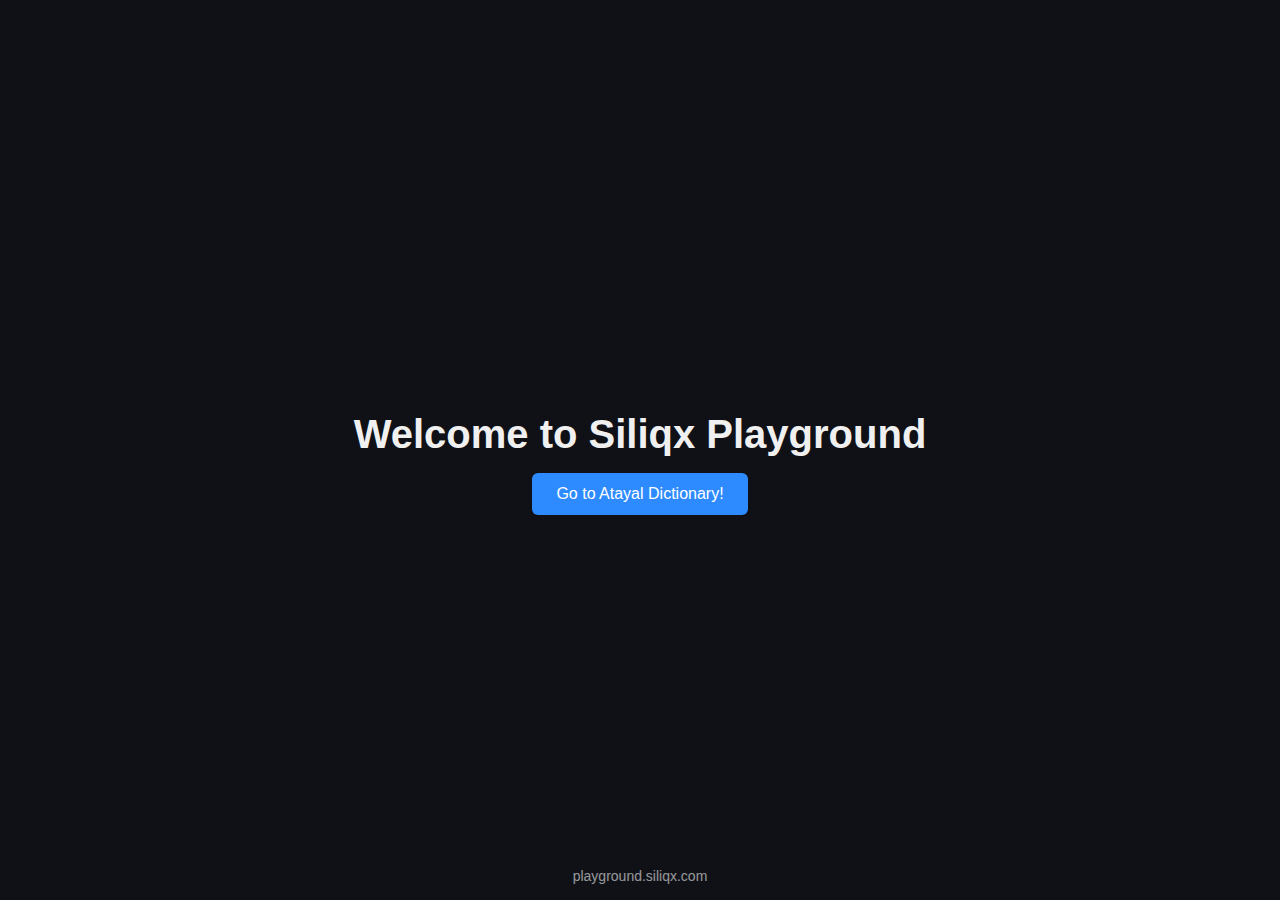
<file: index.html>
<!DOCTYPE html>
<html lang="en">
<head>
  <meta charset="UTF-8" />
  <meta name="viewport" content="width=device-width, initial-scale=1.0" />
  <title>Siliqx Playground</title>
  <style>
    body {
      font-family: Arial, sans-serif;
      background-color: #0f1117;
      color: #f0f0f0;
      display: flex;
      flex-direction: column;
      align-items: center;
      justify-content: center;
      height: 100vh;
      margin: 0;
    }

    h1 {
      font-size: 2.5rem;
      margin-bottom: 1rem;
    }

    a {
      padding: 0.75rem 1.5rem;
      background-color: #2e8bff;
      color: white;
      text-decoration: none;
      border-radius: 6px;
      font-size: 1rem;
      transition: background-color 0.3s ease;
    }

    a:hover {
      background-color: #1e6fdd;
    }

    .footer {
      position: absolute;
      bottom: 1rem;
      font-size: 0.875rem;
      opacity: 0.6;
    }
  </style>
</head>
<body>
  <h1>Welcome to Siliqx Playground</h1>
  <a href="./atayal_dictionary/index.html">Go to Atayal Dictionary!</a>
  <div class="footer">playground.siliqx.com</div>
</body>
</html>
</file>
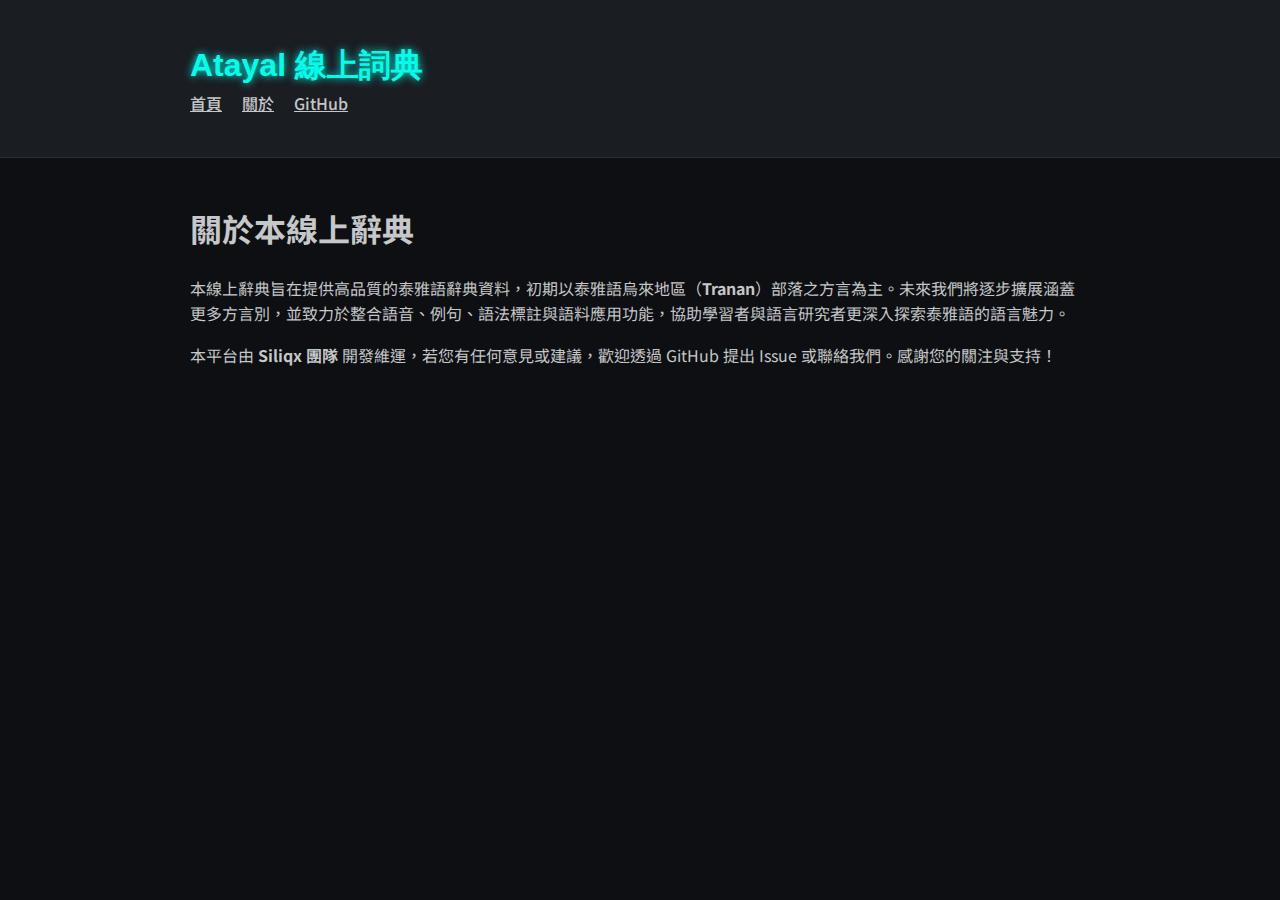
<file: atayal_dictionary/about.html>
<!DOCTYPE html>
<html lang="zh-Hant">

<head>
  <meta charset="UTF-8" />
  <meta name="viewport" content="width=device-width, initial-scale=1.0" />
  <title>Atayal 線上詞典</title>
  <!-- Google Fonts -->
  <link
    href="https://fonts.googleapis.com/css2?family=Noto+Sans+TC:wght@400;700&family=Poppins:wght@300;500&display=swap"
    rel="stylesheet" />
  <link rel="stylesheet" href="css/style.css" />
</head>

<body>
  <header class="site-header">
    <div class="container">
      <h1 class="site-title">Atayal 線上詞典</h1>
      <nav class="site-nav">
        <a href="index.html">首頁</a>
        <a href="about.html">關於</a>
        <a href="https://github.com/siliqx/playground">GitHub</a>
      </nav>
    </div>
  </header>

  <main class="container">
    <h1>關於本線上辭典</h1>
    <p>
      本線上辭典旨在提供高品質的泰雅語辭典資料，初期以泰雅語烏來地區（<strong>Tranan</strong>）部落之方言為主。未來我們將逐步擴展涵蓋更多方言別，並致力於整合語音、例句、語法標註與語料應用功能，協助學習者與語言研究者更深入探索泰雅語的語言魅力。
    </p>
    <p>
      本平台由 <strong>Siliqx 團隊</strong> 開發維運，若您有任何意見或建議，歡迎透過 GitHub 提出 Issue 或聯絡我們。感謝您的關注與支持！
    </p>
    
  </main>
</body>

</html>
</file>
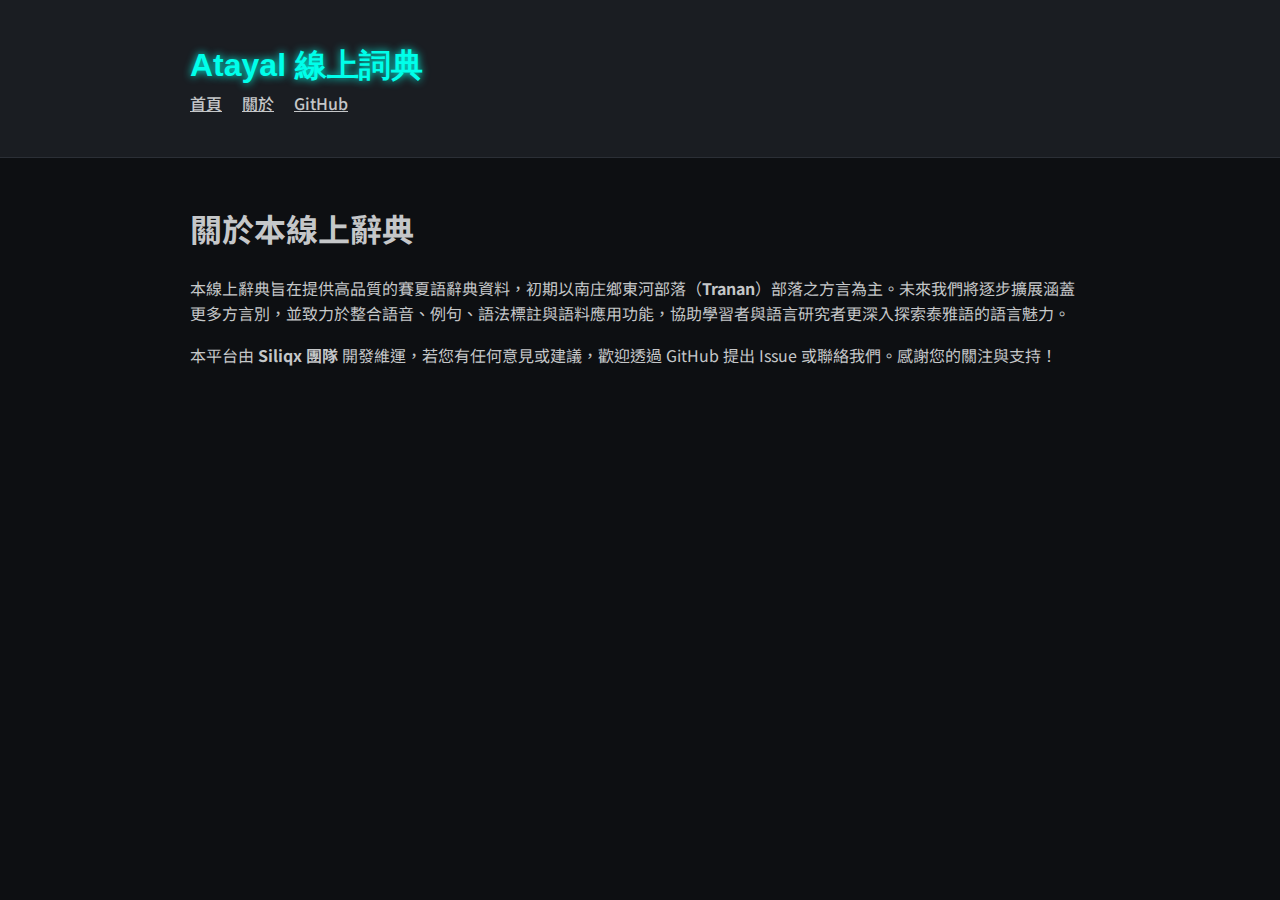
<file: saisiyat_dictionary/about.html>
<!DOCTYPE html>
<html lang="zh-Hant">

<head>
  <meta charset="UTF-8" />
  <meta name="viewport" content="width=device-width, initial-scale=1.0" />
  <title>Saisiyat Dictionary 賽夏語線上詞典</title>
  <!-- Google Fonts -->
  <link
    href="https://fonts.googleapis.com/css2?family=Noto+Sans+TC:wght@400;700&family=Poppins:wght@300;500&display=swap"
    rel="stylesheet" />
  <link rel="stylesheet" href="css/style.css" />
</head>

<body>
  <header class="site-header">
    <div class="container">
      <h1 class="site-title">Atayal 線上詞典</h1>
      <nav class="site-nav">
        <a href="index.html">首頁</a>
        <a href="about.html">關於</a>
        <a href="https://github.com/siliqx/playground">GitHub</a>
      </nav>
    </div>
  </header>

  <main class="container">
    <h1>關於本線上辭典</h1>
    <p>
      本線上辭典旨在提供高品質的賽夏語辭典資料，初期以南庄鄉東河部落（<strong>Tranan</strong>）部落之方言為主。未來我們將逐步擴展涵蓋更多方言別，並致力於整合語音、例句、語法標註與語料應用功能，協助學習者與語言研究者更深入探索泰雅語的語言魅力。
    </p>
    <p>
      本平台由 <strong>Siliqx 團隊</strong> 開發維運，若您有任何意見或建議，歡迎透過 GitHub 提出 Issue 或聯絡我們。感謝您的關注與支持！
    </p>
    
  </main>
</body>

</html>
</file>
<file: atayal_dictionary/css/style.css>
/*==================================================
  Dark Tech Theme Variables
====================================================*/
:root {
  --color-bg:       #0d0f12;     /* 深夜黑 */
  --color-surface:  #1a1d22;     /* 深灰次背景 */
  --color-border:   #2b2f36;     /* 鈍光金屬邊框 */
  
  --color-primary:   #00ffea;    /* 螢光青綠 */
  --color-secondary: #ff0099;    /* 螢光玫瑰 */
  
  --color-on-surface: #c5c7c9;   /* 淺灰文字 */
  --color-on-primary: #0d0f12;   /* 主色文字黑 */
  
  --font-sans: 'Noto Sans TC', sans-serif;
  --font-tech: 'Orbitron', sans-serif; /* 科技感字體 */
}

/*==================================================
  Reset & Base
====================================================*/
*,
*::before,
*::after {
  box-sizing: border-box;
}

body {
  margin: 0;
  background: var(--color-bg);
  color: var(--color-on-surface);
  font-family: var(--font-sans);
  line-height: 1.6;
}

/*==================================================
  Container
====================================================*/
.container {
  width: min(90%, 900px);
  margin: 0 auto;
  padding: 1.5rem 0;
}

/*==================================================
  Header
====================================================*/
.site-header {
  background: var(--color-surface);
  border-bottom: 1px solid var(--color-border);
  padding: 1rem 0;
}
.site-title {
  margin: 0;
  font-family: var(--font-tech);
  font-size: 2rem;
  color: var(--color-primary);
  text-shadow: 0 0 8px var(--color-primary);
}
.site-nav a {
  color: var(--color-on-surface);
  margin-right: 1rem;
  font-weight: 500;
  position: relative;
}
.site-nav a::after {
  content: '';
  position: absolute;
  bottom: -2px;
  left: 0;
  width: 0;
  height: 2px;
  background: var(--color-secondary);
  transition: width 0.3s;
}
.site-nav a:hover::after {
  width: 100%;
}

/*==================================================
  Search Section
====================================================*/
.search-section {
  margin: 2rem 0;
  text-align: center;
}
.search-input {
  width: 100%;
  max-width: 450px;
  padding: 0.75rem 1rem;
  font-size: 1.1rem;
  font-family: var(--font-tech);
  background: var(--color-surface);
  color: var(--color-on-surface);
  border: 1px solid var(--color-border);
  border-radius: 50px;
  outline: none;
  transition: box-shadow 0.3s, border-color 0.3s;
}
.search-input:focus {
  border-color: var(--color-primary);
  box-shadow: 0 0 12px var(--color-primary);
}

/*==================================================
  Results List
====================================================*/
.results-list {
  list-style: none;
  padding: 0;
  margin: 0;
  display: grid;
  grid-template-columns: repeat(auto-fit, minmax(220px, 1fr));
  gap: 1rem;
}
.results-list li {
  background: var(--color-surface);
  padding: 1rem;
  border: 1px solid var(--color-border);
  border-radius: 8px;
  cursor: pointer;
  transition: transform 0.2s, box-shadow 0.2s;
  font-family: var(--font-tech);
  position: relative;
}
.results-list li:hover {
  transform: translateY(-4px);
  box-shadow: 0 8px 16px rgba(0,255,234,0.25);
}
.results-list li::after {
  content: '→';
  position: absolute;
  top: 50%;
  right: 1rem;
  transform: translateY(-50%);
  font-size: 1.2rem;
  color: var(--color-secondary);
}

/*==================================================
  Modal Overlay & Content
====================================================*/
.modal-overlay {
  position: fixed;
  inset: 0;
  background: rgba(13,15,18,0.85);
  display: flex;
  align-items: center;
  justify-content: center;
  visibility: hidden;
  opacity: 0;
  transition: opacity 0.3s;
}
.modal-overlay.show {
  visibility: visible;
  opacity: 1;
}
.modal-content {
  background: var(--color-surface);
  border: 1px solid var(--color-border);
  border-radius: 12px;
  width: 90%;
  max-width: 600px;
  max-height: 80vh;
  overflow-y: auto;
  padding: 2rem;
  position: relative;
  box-shadow: 0 0 16px rgba(0,255,234,0.2);
  font-family: var(--font-sans);
}
.modal-close {
  position: absolute;
  top: 0.5rem;
  right: 0.5rem;
  background: none;
  border: none;
  font-size: 2rem;
  color: var(--color-on-surface);
  cursor: pointer;
  transition: color 0.2s;
}
.modal-close:hover {
  color: var(--color-primary);
}

/*==================================================
  Details Grid
====================================================*/
.details-grid {
  display: grid;
  grid-template-columns: 1fr 2fr;
  gap: 0.5rem 1rem;
  margin-bottom: 1.5rem;
}
.details-grid dt {
  font-weight: 700;
  color: var(--color-primary);
}
.details-grid dd {
  margin: 0;
  color: var(--color-on-surface);
}

/*==================================================
  Conjugation Section
====================================================*/
.conjugation-section {
  margin-top: 1.5rem;
  padding-top: 1rem;
  border-top: 1px solid var(--color-border);
}
.conjugation-section h3 {
  margin: 0 0 0.75rem;
  font-family: var(--font-tech);
  color: var(--color-secondary);
  text-shadow: 0 0 6px var(--color-secondary);
}
.conjugation-table {
  width: 100%;
  border-collapse: collapse;
}
.conjugation-table th,
.conjugation-table td {
  border: 1px solid var(--color-border);
  padding: 0.5rem;
  text-align: left;
  font-family: var(--font-tech);
}
.conjugation-table tbody tr:nth-child(odd) {
  background: #1f2227;
}

/*==================================================
  Responsive
====================================================*/
@media (max-width: 480px) {
  .results-list {
    grid-template-columns: 1fr;
  }
  .details-grid {
    grid-template-columns: 1fr;
  }
}
</file>
<file: saisiyat_dictionary/css/style.css>
/*==================================================
  Dark Tech Theme Variables
====================================================*/
:root {
  --color-bg:       #0d0f12;     /* 深夜黑 */
  --color-surface:  #1a1d22;     /* 深灰次背景 */
  --color-border:   #2b2f36;     /* 鈍光金屬邊框 */
  
  --color-primary:   #00ffea;    /* 螢光青綠 */
  --color-secondary: #ff0099;    /* 螢光玫瑰 */
  
  --color-on-surface: #c5c7c9;   /* 淺灰文字 */
  --color-on-primary: #0d0f12;   /* 主色文字黑 */
  
  --font-sans: 'Noto Sans TC', sans-serif;
  --font-tech: 'Orbitron', sans-serif; /* 科技感字體 */
}

/*==================================================
  Reset & Base
====================================================*/
*,
*::before,
*::after {
  box-sizing: border-box;
}

body {
  margin: 0;
  background: var(--color-bg);
  color: var(--color-on-surface);
  font-family: var(--font-sans);
  line-height: 1.6;
}

/*==================================================
  Container
====================================================*/
.container {
  width: min(90%, 900px);
  margin: 0 auto;
  padding: 1.5rem 0;
}

/*==================================================
  Header
====================================================*/
.site-header {
  background: var(--color-surface);
  border-bottom: 1px solid var(--color-border);
  padding: 1rem 0;
}
.site-title {
  margin: 0;
  font-family: var(--font-tech);
  font-size: 2rem;
  color: var(--color-primary);
  text-shadow: 0 0 8px var(--color-primary);
}
.site-nav a {
  color: var(--color-on-surface);
  margin-right: 1rem;
  font-weight: 500;
  position: relative;
}
.site-nav a::after {
  content: '';
  position: absolute;
  bottom: -2px;
  left: 0;
  width: 0;
  height: 2px;
  background: var(--color-secondary);
  transition: width 0.3s;
}
.site-nav a:hover::after {
  width: 100%;
}

/*==================================================
  Search Section
====================================================*/
.search-section {
  margin: 2rem 0;
  text-align: center;
}
.search-input {
  width: 100%;
  max-width: 450px;
  padding: 0.75rem 1rem;
  font-size: 1.1rem;
  font-family: var(--font-tech);
  background: var(--color-surface);
  color: var(--color-on-surface);
  border: 1px solid var(--color-border);
  border-radius: 50px;
  outline: none;
  transition: box-shadow 0.3s, border-color 0.3s;
}
.search-input:focus {
  border-color: var(--color-primary);
  box-shadow: 0 0 12px var(--color-primary);
}

/*==================================================
  Results List
====================================================*/
.results-list {
  list-style: none;
  padding: 0;
  margin: 0;
  display: grid;
  grid-template-columns: repeat(auto-fit, minmax(220px, 1fr));
  gap: 1rem;
}
.results-list li {
  background: var(--color-surface);
  padding: 1rem;
  border: 1px solid var(--color-border);
  border-radius: 8px;
  cursor: pointer;
  transition: transform 0.2s, box-shadow 0.2s;
  font-family: var(--font-tech);
  position: relative;
}
.results-list li:hover {
  transform: translateY(-4px);
  box-shadow: 0 8px 16px rgba(0,255,234,0.25);
}
.results-list li::after {
  content: '→';
  position: absolute;
  top: 50%;
  right: 1rem;
  transform: translateY(-50%);
  font-size: 1.2rem;
  color: var(--color-secondary);
}

/*==================================================
  Modal Overlay & Content
====================================================*/
.modal-overlay {
  position: fixed;
  inset: 0;
  background: rgba(13,15,18,0.85);
  display: flex;
  align-items: center;
  justify-content: center;
  visibility: hidden;
  opacity: 0;
  transition: opacity 0.3s;
}
.modal-overlay.show {
  visibility: visible;
  opacity: 1;
}
.modal-content {
  background: var(--color-surface);
  border: 1px solid var(--color-border);
  border-radius: 12px;
  width: 90%;
  max-width: 600px;
  max-height: 80vh;
  overflow-y: auto;
  padding: 2rem;
  position: relative;
  box-shadow: 0 0 16px rgba(0,255,234,0.2);
  font-family: var(--font-sans);
}
.modal-close {
  position: absolute;
  top: 0.5rem;
  right: 0.5rem;
  background: none;
  border: none;
  font-size: 2rem;
  color: var(--color-on-surface);
  cursor: pointer;
  transition: color 0.2s;
}
.modal-close:hover {
  color: var(--color-primary);
}

/*==================================================
  Details Grid
====================================================*/
.details-grid {
  display: grid;
  grid-template-columns: 1fr 2fr;
  gap: 0.5rem 1rem;
  margin-bottom: 1.5rem;
}
.details-grid dt {
  font-weight: 700;
  color: var(--color-primary);
}
.details-grid dd {
  margin: 0;
  color: var(--color-on-surface);
}

/*==================================================
  Conjugation Section
====================================================*/
.conjugation-section {
  margin-top: 1.5rem;
  padding-top: 1rem;
  border-top: 1px solid var(--color-border);
}
.conjugation-section h3 {
  margin: 0 0 0.75rem;
  font-family: var(--font-tech);
  color: var(--color-secondary);
  text-shadow: 0 0 6px var(--color-secondary);
}
.conjugation-table {
  width: 100%;
  border-collapse: collapse;
}
.conjugation-table th,
.conjugation-table td {
  border: 1px solid var(--color-border);
  padding: 0.5rem;
  text-align: left;
  font-family: var(--font-tech);
}
.conjugation-table tbody tr:nth-child(odd) {
  background: #1f2227;
}

/*==================================================
  Responsive
====================================================*/
@media (max-width: 480px) {
  .results-list {
    grid-template-columns: 1fr;
  }
  .details-grid {
    grid-template-columns: 1fr;
  }
}
</file>
